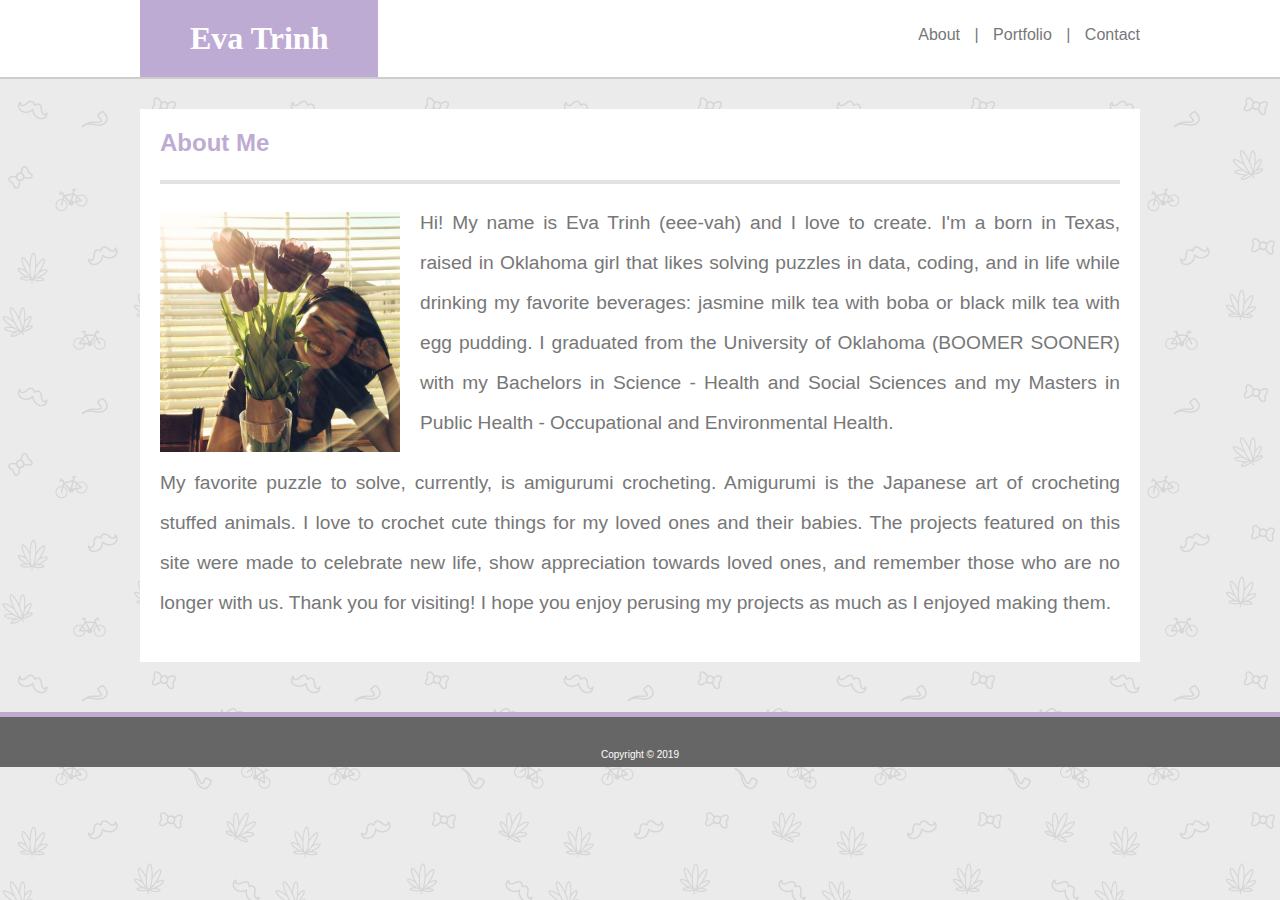
<file: index.html>
<!DOCTYPE html>
<html lang="en">

<head>
    <meta charset="UTF-8">
    <meta name="viewport" content="width=device-width, initial-scale=1.0">
    <meta http-equiv="X-UA-Compatible" content="ie=edge">
    <title>About Me</title>
    <link rel="stylesheet" href="assets/css/style.css">
</head>

<body>
    <div class="headerContainer">
        <div class="header">
            <h1>Eva Trinh</h1>
            <nav class="nav">
                <a class="nav-link about" href="index.html">About</a> |
                <a class="nav-link portfolio" href="portfolio.html">Portfolio</a> |
                <a class="nav-link contact" href="contact.html">Contact</a>
            </nav>
        </div>
    </div>
    <div class="contentContainer">
        <h2>About Me</h2>
        <hr>
        <img src="assets/images/profile.jpg" id="profileimg" />
        <p class="bio">Hi! My name is Eva Trinh (eee-vah) and I love to create. I'm a born in Texas, raised in Oklahoma girl that likes solving puzzles in data, coding, and in life while drinking my favorite beverages: jasmine milk tea with boba or black milk tea with egg pudding. I graduated from the University of Oklahoma (BOOMER SOONER) with my Bachelors in Science - Health and Social Sciences and my Masters in Public Health - Occupational and Environmental Health.</p>
        <p class="crochet"> My favorite puzzle to solve, currently, is amigurumi crocheting. Amigurumi is the Japanese art of crocheting stuffed animals. I love to crochet cute things for my loved ones and their babies. The projects featured on this site were made to celebrate new life, show appreciation towards loved ones, and remember those who are no longer with us. Thank you for visiting! I hope you enjoy perusing my projects as much as I enjoyed making them.</p>
    </div>
    <section></section>
    <footer class="footnote">Copyright © 2019</footer>
</body>

</html>
</file>
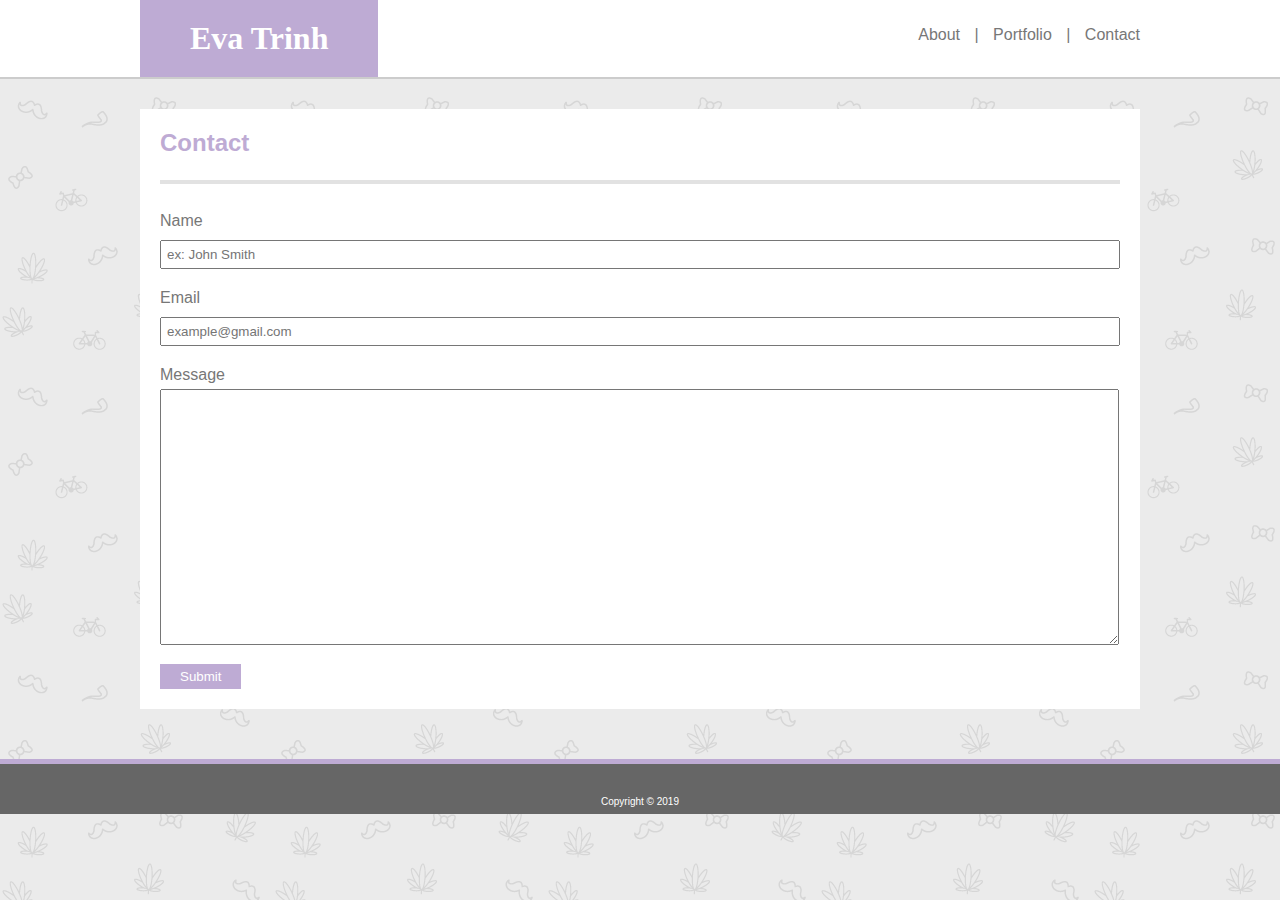
<file: contact.html>
<!DOCTYPE html>
<html lang="en">

<head>
    <meta charset="UTF-8">
    <meta name="viewport" content="width=device-width, initial-scale=1.0">
    <meta http-equiv="X-UA-Compatible" content="ie=edge">
    <title>Contact</title>
    <link rel="stylesheet" href="assets/css/style.css">
</head>

<body>
    <div class="headerContainer">
        <div class="header">
            <h1>Eva Trinh</h1>
            <nav class="nav">
                <a class="nav-link about" href="index.html">About</a> |
                <a class="nav-link portfolio" href="portfolio.html">Portfolio</a> |
                <a class="nav-link contact" href="contact.html">Contact</a>
            </nav>
        </div>
    </div>
    <div class="contentContainer">
        <h2>Contact</h2>
        <hr>
        <form>
            Name <br>
            <input type=text id="name" placeholder="ex: John Smith" /> <br>
            Email <br>
            <input type=text id="email" placeholder="example@gmail.com" /> <br>
            Message <br>
            <textarea type=text id="message"></textarea> <br>
            <button>Submit</button>
        </form>
    </div>
    <section></section>
    <footer class="footnote">Copyright © 2019</footer>
</body>

</html>
</file>
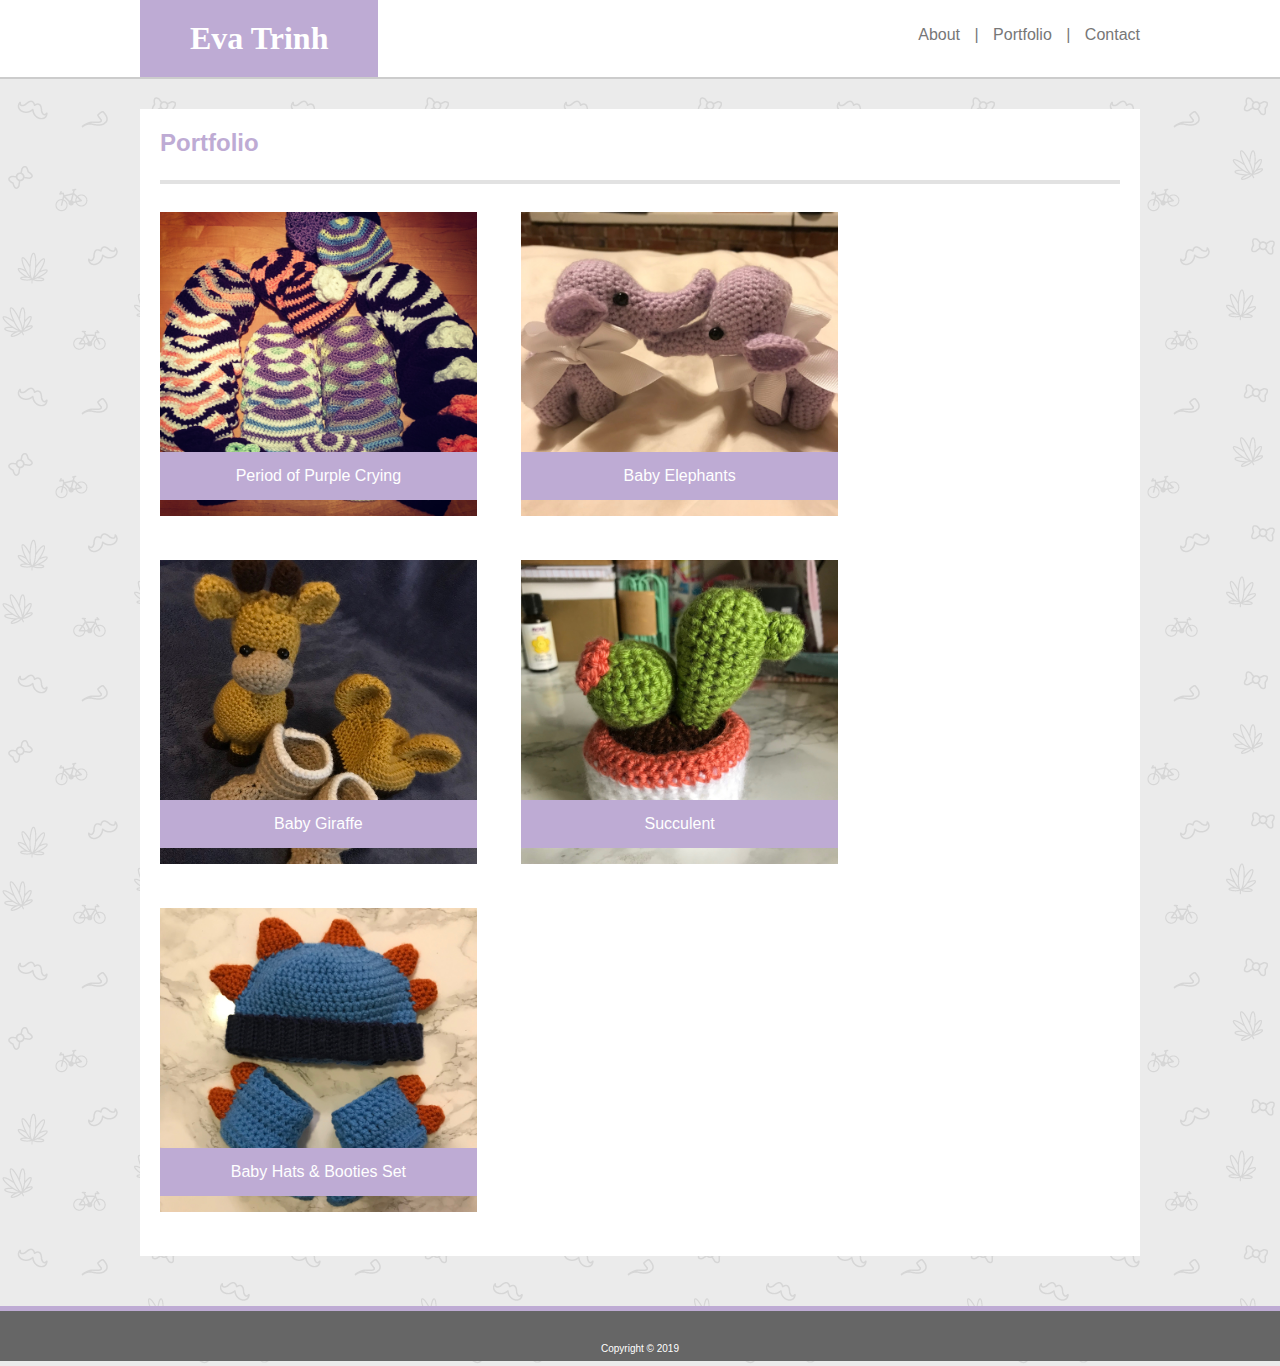
<file: portfolio.html>
<!DOCTYPE html>
<html lang="en">

<head>
    <meta charset="UTF-8">
    <meta name="viewport" content="width=device-width, initial-scale=1.0">
    <meta http-equiv="X-UA-Compatible" content="ie=edge">
    <title>Portfolio</title>
    <link rel="stylesheet" href="assets/css/style.css">
</head>

<body>
    <div class="headerContainer">
        <div class="header">
            <h1>Eva Trinh</h1>
            <nav class="nav">
                <a class="nav-link about" href="index.html">About</a> |
                <a class="nav-link portfolio" href="portfolio.html">Portfolio</a> |
                <a class="nav-link contact" href="contact.html">Contact</a>
            </nav>
        </div>
    </div>
    <div class="contentContainer">
        <h2>Portfolio</h2>
        <hr>
        <div class="container">
            <img src="assets/images/1.purplecrying.JPG" id="purple" class="crochetimg" />
            <p class="project">Period of Purple Crying</p>
        </div>

        <div class="container">
            <img src="assets/images/2.elephants.jpg" id="elephants" class="crochetimg" />
            <p class="project">Baby Elephants</p>
        </div>

        <div class="container">
            <img src="assets/images/3.giraffe.jpg" id="giraffe" class="crochetimg" />
            <p class="project">Baby Giraffe</p>
        </div>

        <div class="container">
            <img src="assets/images/4.succulent.JPG" id="succulent" class="crochetimg" />
            <p class="project">Succulent</p>
        </div>

        <div class="container">
            <img src="assets/images/5.babyhatandbooties.JPG" id="baby" class="crochetimg" />
            <p class="project">Baby Hats & Booties Set</p>
        </div>

    </div>
    <section></section>
    <footer class="footnote">Copyright © 2019</footer>
</body>

</html>
</file>
<file: assets/css/style.css>
/* all pages */
body {
    font-family: Arial, Helvetica, sans-serif;
    color: #777777;
    background-image: url(../images/sativa.png);
    padding: 0;
    margin: 0;
}
div {
    width: 960px;
    margin: auto;
}
.headerContainer {
    width: 100%;
    background-color: #ffffff;
    border-bottom: 2px solid #cccccc;
}
.header {
    width: 960px;
    background-color: #ffffff;
}
h1 {
    font-family: Georgia, 'Times New Roman', Times, serif;
    background-color: #beabd4;
    color: white;
    text-align: center;
    padding: 20px 50px;
    margin: 0px -20px;
    display: inline-block;
}
.nav {
    float: right;
    padding: 20px;
    padding-right: 0px;
    margin-right: -30px;
}
a {
    padding: 10px;
    line-height: 30px;
    text-decoration: none;
    color: #777777;
}
.contentContainer{
    border-color: #dddddd;
    background-color: #ffffff;
    padding: 20px;
    margin-top: 30px;
    margin-bottom: 50px;
}
h2 {
    color: #beabd4;
    padding-bottom: 15px;
    margin: 0;
}
hr {
    border: 2px solid #e2e2e2
}
section {
    background-color: #beabd4;
    height: 5px;
}
.footnote {
    background-color: #666666;
    color: white;
    text-align: center;
    padding-top: 20px;
    line-height: 35px;
    height: 30px;
    font-size: 10px;
}
/* index page */
#profileimg {
    width: 25%;
    padding-top: 20px;
    float: left;
    margin-right: 20px;
}
.bio {
    font-size: larger;
    text-align: justify;
    line-height: 40px;
    margin-bottom: 20px;
}
.crochet {
    font-size: larger;
    text-align: justify;
    line-height: 40px;
}
/* contact page */
form {
    padding-top: 20px;
}
input {
    margin-top: 10px;
    margin-bottom: 20px;
    padding: 5px;
    width: 98.5%;
}
textarea {
    margin-top: 5px;
    width: 99.3%;
    height: 250px;
}
button {
    background-color: #beabd4;
    border-style: none;
    color: white;
    padding: 5px 20px;
    margin-top: 15px;
}
/* portfolio page */
.container {
    position: relative;
    overflow: auto;
    clear: both;
    display: inline-block;
    width: 33%;
    margin: 20px 40px 20px 0px;
}
.crochetimg {
    width: 100%;
    height: 100%;
    position: absolute;
}
.project {
    background-color: #beabd4;
    color: white;
    text-align: center;
    padding: 15px 0px;
    margin-top: 240px;
    position: relative;
}
@media screen and (max-width: 980px) {
h1 {
    margin-left: 10px;
}
.nav {
    margin-right: 10px;
}
.contentContainer {
    width: 620px;
    margin: 20px;
}
.footnote {
    padding-bottom: 20px;
}
#profileimg {
    width: 240px;
}
.bio {
    width: auto;
}
.container {
    width: 44%;
    margin: 17px;
}
}
@media screen and (max-width: 768px) {
.header {
    width: 100%;
}
.contentContainer {
    width: auto;
    margin-left: 10px;
    margin-right: 10px;
}
.container {
    width: 44%;
    margin: 20px;
}
}
@media screen and (max-width: 640px) {
header {
    width: 100%;
    position: static;
    padding: 0px;
    margin: 0px;
}
h1 {
    width: 100%;
    padding: 20px 0px;
    margin: 0px;
}
.nav {
    width: 640px;
    float: none;
    text-align: center;
    padding: 20px 0px;
    margin: 0px;
}
.contentContainer {
    overflow: auto;
    clear: both;
}
#profileimg {
    width: 580px;
    margin: 0px 30px 10px 0px;
}
.container {
    display: block;
    width: 580px;
    height: 580px;
    margin: 30px 10px 40px 0px;
}
.project {
    margin-top: 500px;
}
}
</file>
